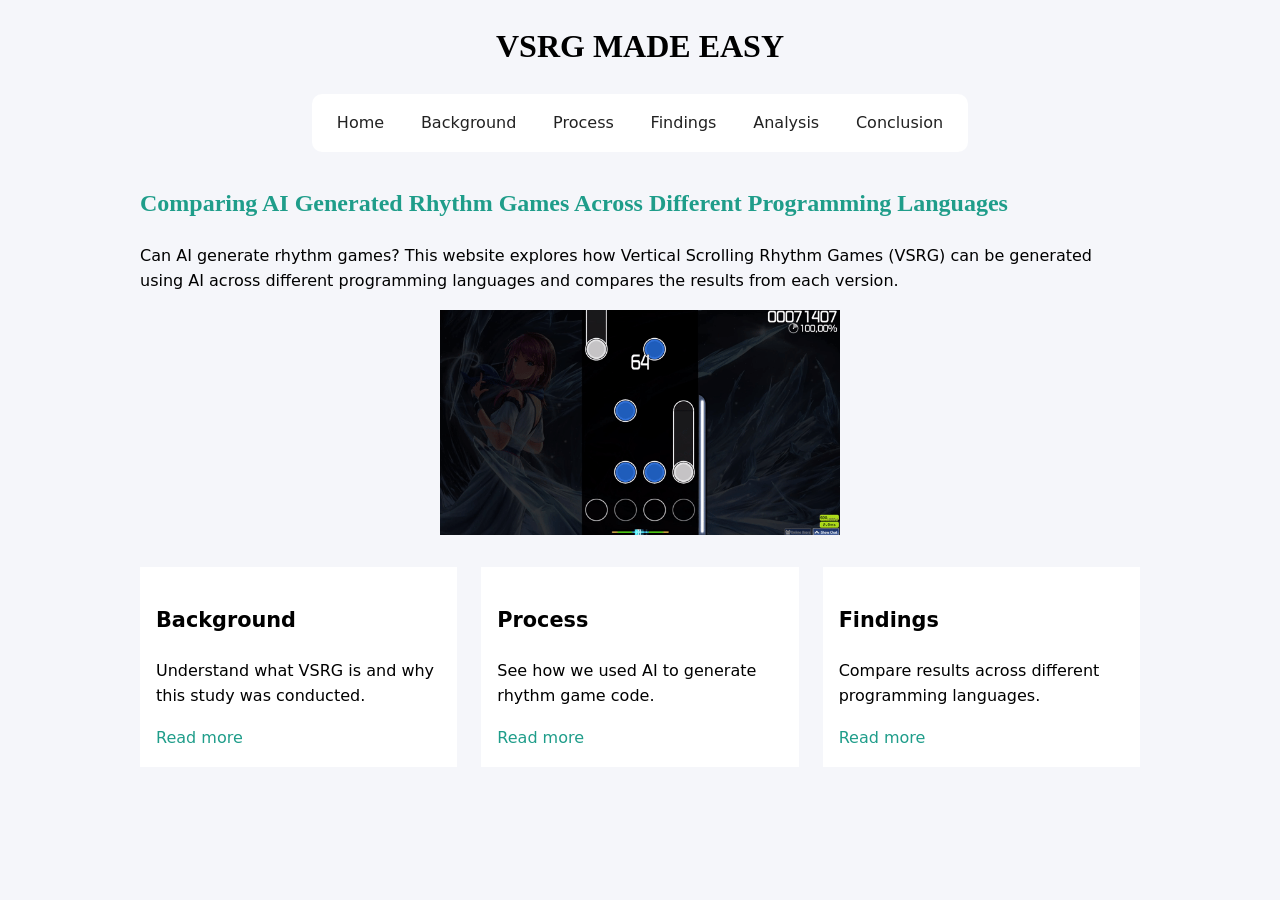
<file: index.html>
<!DOCTYPE html>
<html>

<head>
    <title>VSRG MADE EASY</title>
    <link rel="stylesheet" href="style.css">
</head>

<body>

    <h1>VSRG MADE EASY</h1>

    <nav>
        <a href="index.html">Home</a>
        <a href="page2.html">Background</a>
        <a href="page3.html">Process</a>
        <a href="page4.html">Findings</a>
        <a href="page5.html">Analysis</a>
        <a href="page6.html">Conclusion</a>
    </nav>

    <h2>Comparing AI Generated Rhythm Games Across Different Programming Languages</h2>
    <p>Can AI generate rhythm games? This website explores how Vertical Scrolling Rhythm Games (VSRG) can be generated using AI across different programming languages and compares the results from each version.</p>
    <img src="/img/osumania.gif" alt="Osu!mania Gameplay" class="center-image">
    
    <div class="container">
        <div class="card">
            <h3>Background</h3>
            <p>Understand what VSRG is and why this study was conducted.</p>
            <a href="page2.html">Read more</a>
        </div>

        <div class="card">
            <h3>Process</h3>
            <p>See how we used AI to generate rhythm game code.</p>
            <a href="page3.html">Read more</a>
        </div>

        <div class="card">
            <h3>Findings</h3>
            <p>Compare results across different programming languages.</p>
            <a href="page4.html">Read more</a>
        </div>

    </div>   

</body>

</html>
</file>
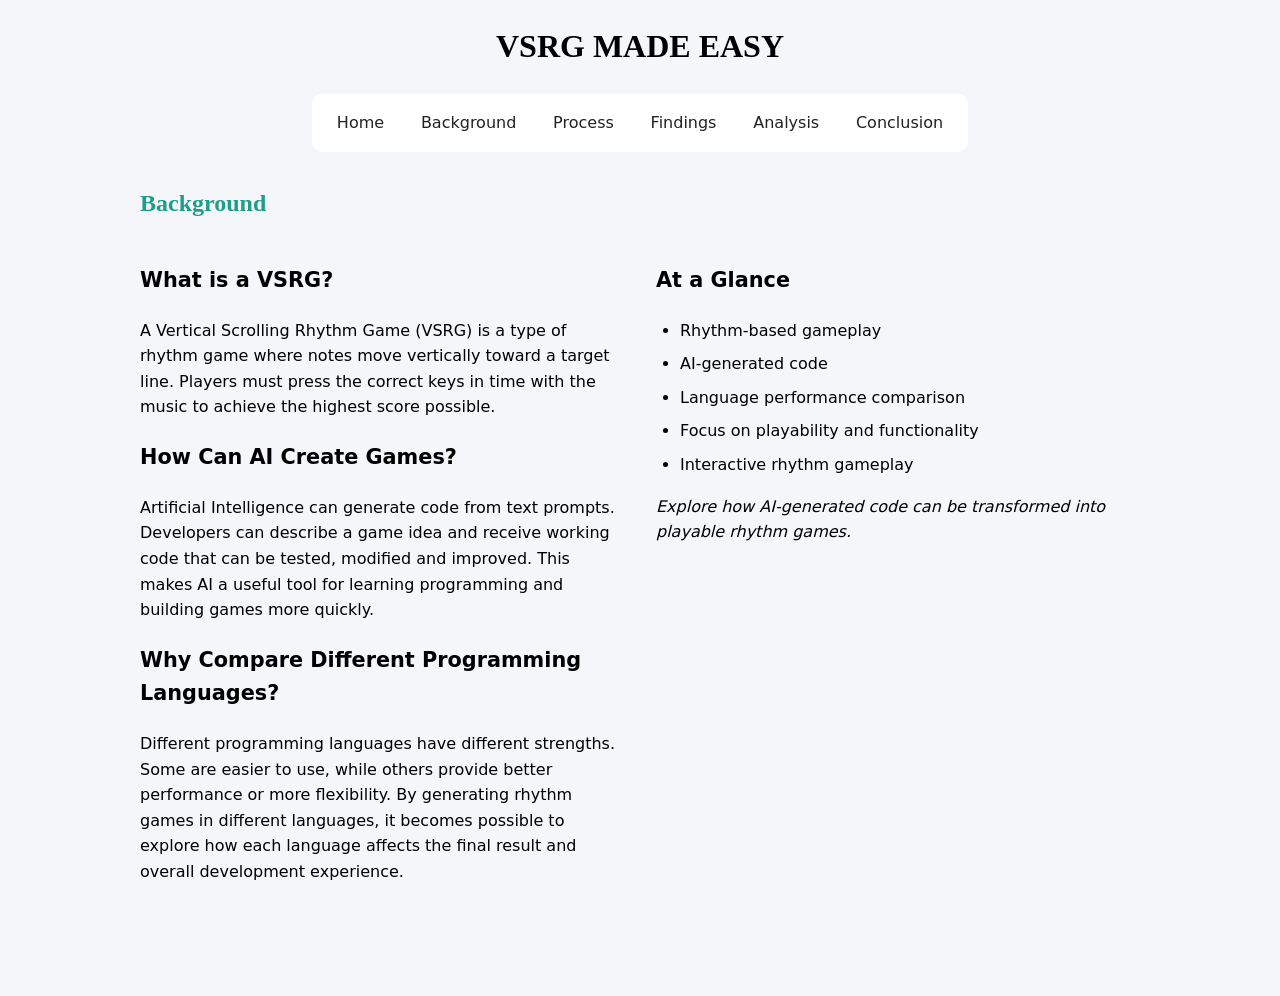
<file: page2.html>
<!DOCTYPE html>
<html>

<head>
    <title>Background</title>
    <link rel="stylesheet" href="style.css">
</head>

<body>

    <h1>VSRG MADE EASY</h1>

    <nav>
        <a href="index.html">Home</a>
        <a href="page2.html">Background</a>
        <a href="page3.html">Process</a>
        <a href="page4.html">Findings</a>
        <a href="page5.html">Analysis</a>
        <a href="page6.html">Conclusion</a>
    </nav>

    <h2>Background</h2>

    <div class="two-column">
        
        <div class="left">

            <h3>What is a VSRG?</h3>
            <p>A Vertical Scrolling Rhythm Game (VSRG) is a type of rhythm game where notes move vertically toward a target line. 
                Players must press the correct keys in time with the music to achieve the highest score possible.
            </p>

            <h3>How Can AI Create Games?</h3>
            <p>Artificial Intelligence can generate code from text prompts. 
                Developers can describe a game idea and receive working code that can be tested, modified and improved. 
                This makes AI a useful tool for learning programming and building games more quickly.
            </p>

            <h3>Why Compare Different Programming Languages?</h3>
            <p>Different programming languages have different strengths. 
                Some are easier to use, while others provide better performance or more flexibility. 
                By generating rhythm games in different languages, 
                it becomes possible to explore how each language affects the final result and overall development experience.
            </p>

        </div>

        <div class="right">
            <h3>At a Glance</h3>

            <ul>
                <li>Rhythm-based gameplay</li>
                <li>AI-generated code</li>
                <li>Language performance comparison</li>
                <li>Focus on playability and functionality</li>
                <li>Interactive rhythm gameplay</li>
            </ul>

            <p><em>Explore how AI-generated code can be transformed into playable rhythm games.</em></p>

        </div>
    </div>

</body>        
</html>
</file>
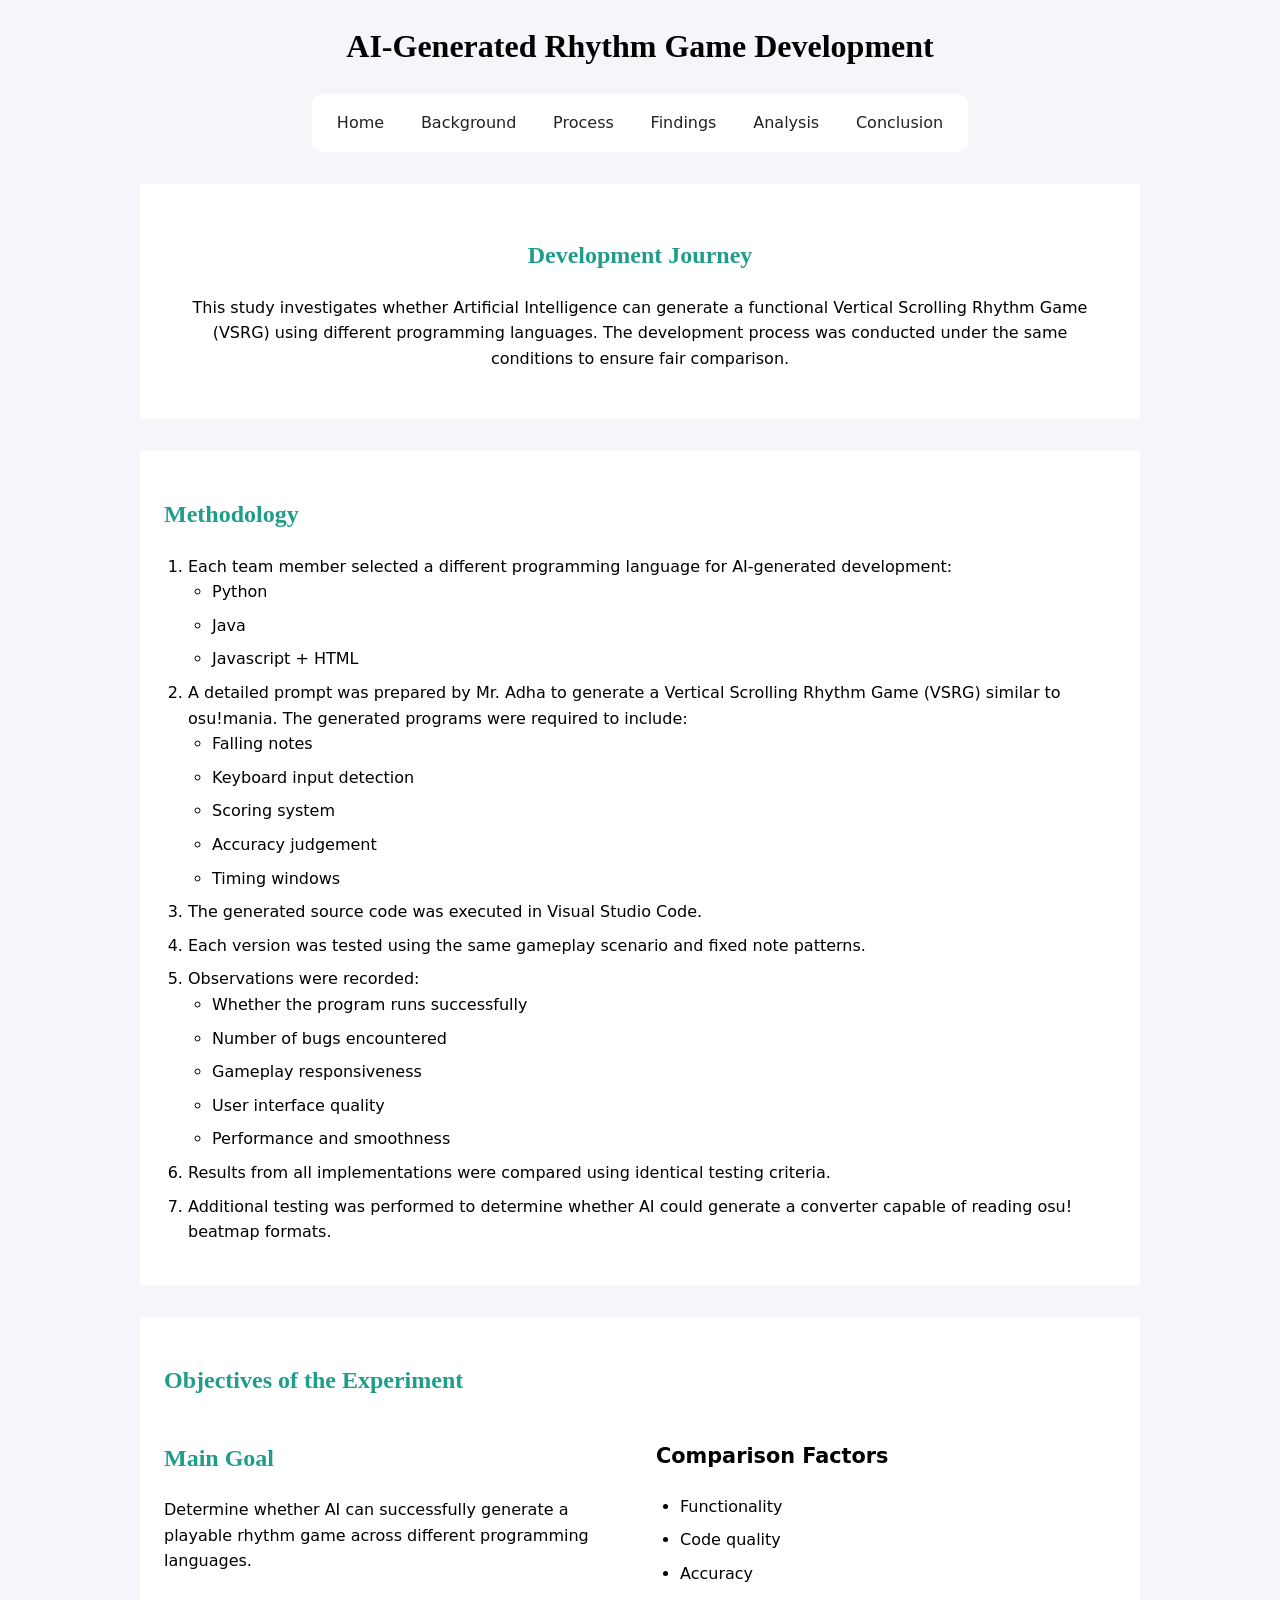
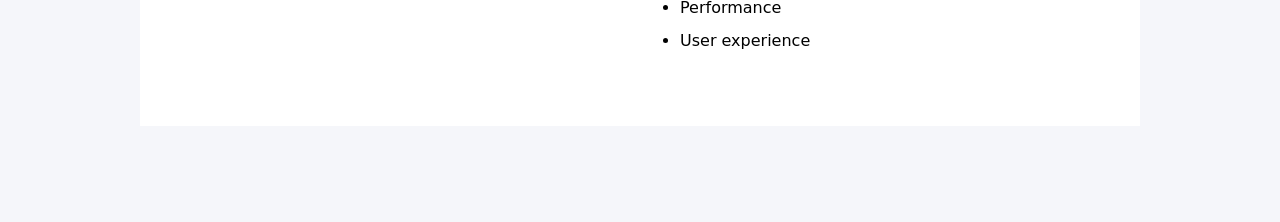
<file: page3.html>
<!DOCTYPE html>
<html lang="en">

<head>
    
    <title>Development Journey</title>
    <link rel="stylesheet" href="style.css">
</head>

<body>

    <header>
        <h1>AI-Generated Rhythm Game Development</h1>

        <nav>
            <a href="index.html">Home</a>
            <a href="page2.html">Background</a>
            <a href="page3.html">Process</a>
            <a href="page4.html">Findings</a>
            <a href="page5.html">Analysis</a>
            <a href="page6.html">Conclusion</a>
        </nav>

    </header>

<section class="hero">
     <h2>Development Journey</h2>
     <p>
        This study investigates whether Artificial Intelligence can generate
        a functional Vertical Scrolling Rhythm Game (VSRG) using different
        programming languages. The development process was conducted under
        the same conditions to ensure fair comparison.
     </p>
     </section>

     <section class="content-box">
        <h2>Methodology</h2>
        <ol class="method-list">
             <li>
                 Each team member selected a different programming language
                 for AI-generated development:
                 <ul>
                    <li>Python</li>
                    <li>Java</li>
                    <li>Javascript + HTML </li>
                </ul>
            </li>
            <li>
                A detailed prompt was prepared by Mr. Adha to generate a Vertical
                Scrolling Rhythm Game (VSRG) similar to osu!mania.
The generated programs were required to include:
<ul>
    <li>Falling notes</li>
    <li>Keyboard input detection</li>
    <li>Scoring system</li>
    <li>Accuracy judgement</li>
    <li>Timing windows</li>
</ul>
</li>

<li>
    The generated source code was executed in Visual Studio Code.
</li>

<li>
    Each version was tested using the same gameplay scenario
    and fixed note patterns.
</li>

<li>
    Observations were recorded:
    <ul>
        <li>Whether the program runs successfully</li>
        <li>Number of bugs encountered</li>
        <li>Gameplay responsiveness</li>
        <li>User interface quality</li>
        <li>Performance and smoothness</li>
    </ul>
</li>
<li>
    Results from all implementations were compared
    using identical testing criteria.
</li>

<li>
    Additional testing was performed to determine
    whether AI could generate a converter capable
    of reading osu! beatmap formats.
</li>

</ol>
</section>

<section class="content-box">
    <h2>Objectives of the Experiment</h2>

    <div class="two-column">

        <div>
            <h2>Main Goal</h2>
            <p>
                Determine whether AI can successfully generate a
                playable rhythm game across different programming
                languages.
            </p>
        </div>

        <div>
            <h3>Comparison Factors</h3>
            <ul>
                <li>Functionality</li>
                <li>Code quality</li>
                <li>Accuracy</li>
                <li>Performance</li>
                <li>User experience</li>
            </ul>
        </div>

    </div>
    
</section>

</body>

</html>
</file>
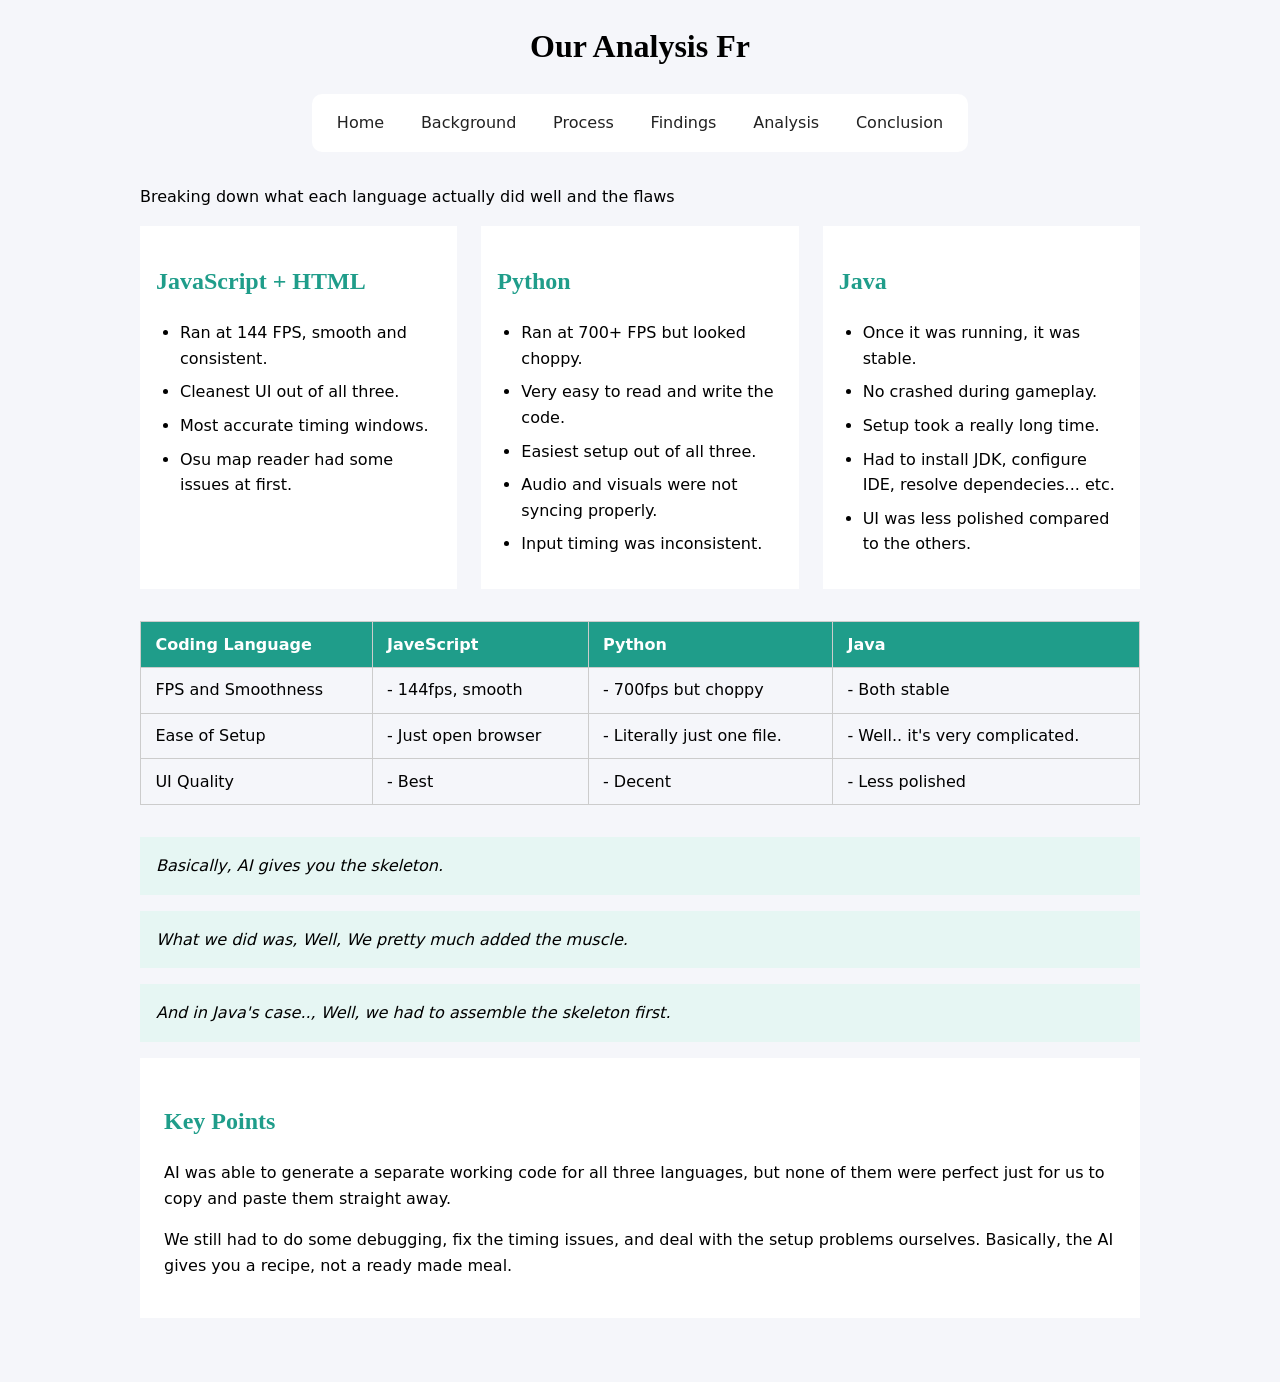
<file: page5.html>
<!DOCTYPE html>
<html lang="en">

<head>
    <meta charset="UTF-8">
    <meta name="viewport" content="width=device-width, initial-scale=1.0">
    <title>Analysis - VSRG Made Easy</title>
    <link rel="stylesheet" href="style.css">
</head>

<body>

    <h1>Our Analysis Fr</h1>

    <nav>
        <a href="index.html">Home</a>
        <a href="page2.html">Background</a>
        <a href="page3.html">Process</a>
        <a href="page4.html">Findings</a>
        <a href="page5.html">Analysis</a>
        <a href="page6.html">Conclusion</a>
    </nav>

    <p>Breaking down what each language actually did well and the flaws</p>

    <div class="container"> 
        <div class="card">
            <h2>JavaScript + HTML</h2>
            <ul>
                <li>Ran at 144 FPS, smooth and consistent.</li>
                <li>Cleanest UI out of all three.</li>
                <li>Most accurate timing windows.</li>
                <li>Osu map reader had some issues at first.</li>
            </ul>
        </div>

        <div class="card">
            <h2>Python</h2>
            <ul>
                <li>Ran at 700+ FPS but looked choppy.</li>
                <li>Very easy to read and write the code.</li>
                <li>Easiest setup out of all three.</li>
                <li>Audio and visuals were not syncing properly.</li>
                <li>Input timing was inconsistent.</li>
            </ul>
        </div>

        <div class="card">
            <h2>Java</h2>
            <ul>
                <li>Once it was running, it was stable.</li>
                <li>No crashed during gameplay.</li>
                <li>Setup took a really long time.</li>
                <li>Had to install JDK, configure IDE, resolve dependecies... etc.</li>
                <li>UI was less polished compared to the others.</li>
            </ul>
        </div>
    </div>

    <table>
        <tr>
            <th>Coding Language</th>
            <th>JaveScript</th>
            <th>Python</th>
            <th>Java</th>
        </tr>
        <tr>
            <td>FPS and Smoothness</td>
            <td>- 144fps, smooth</td>
            <td>- 700fps but choppy</td>
            <td>- Both stable</td>
        </tr>
        <tr>
            <td>Ease of Setup</td>
            <td>- Just open browser</td>
            <td>- Literally just one file.</td>
            <td>- Well.. it's very complicated.</td>
        </tr>
        <tr>
            <td>UI Quality</td>
            <td>- Best</td>
            <td>- Decent</td>
            <td>- Less polished</td>
        </tr>
    </table>

    <div class="quote">
        Basically, AI gives you the skeleton.
    </div>

    <div class="quote">
        What we did was, Well, We pretty much added the muscle.
    </div>

    <div class="quote">
        And in Java's case.., Well, we had to assemble the skeleton first.
    </div>

    <div class="takeaway">
        <h2>Key Points</h2>
        <p>AI was able to generate a separate working code for all three languages, but none of them were perfect just for us to copy and paste them straight away.</p>
        <p>We still had to do some debugging, fix the timing issues, and deal with the setup problems ourselves. Basically, the AI gives you a recipe, not a ready made meal.</p>
    </div>

</body>
</html>
</file>
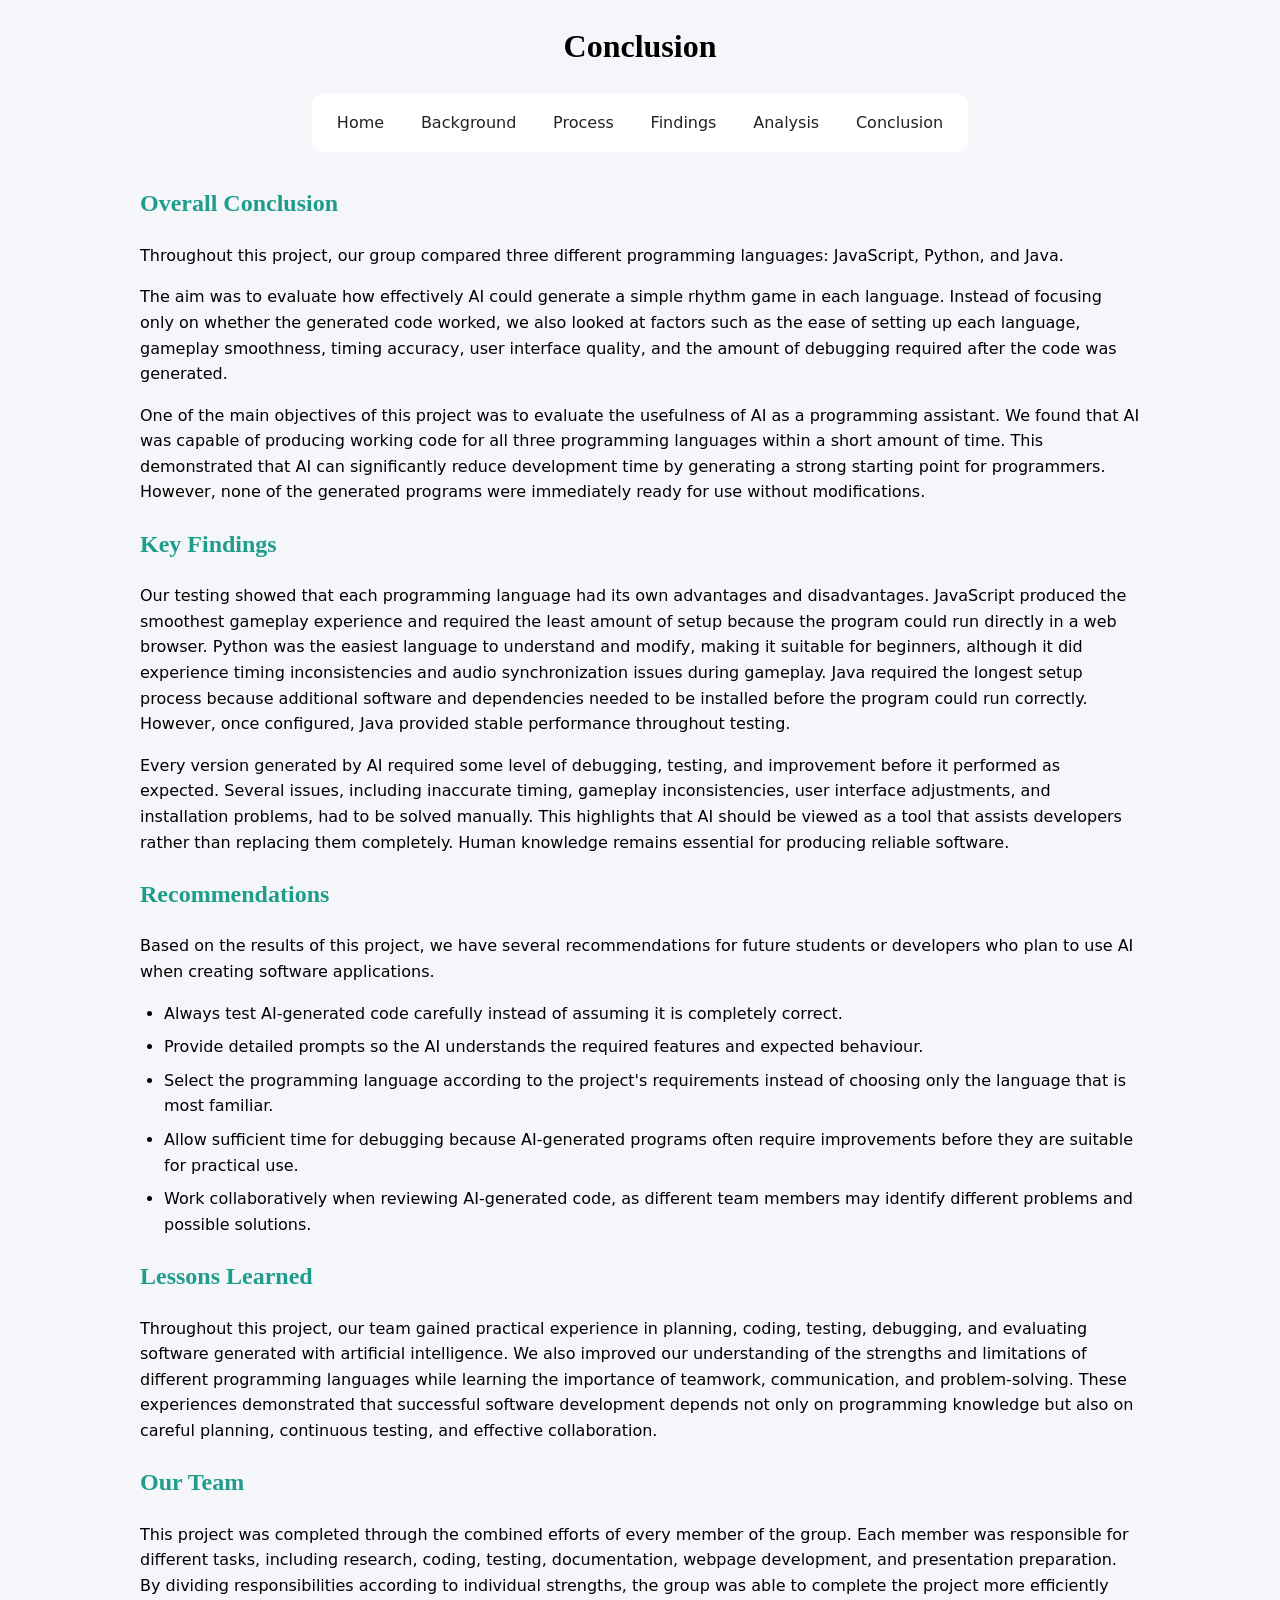
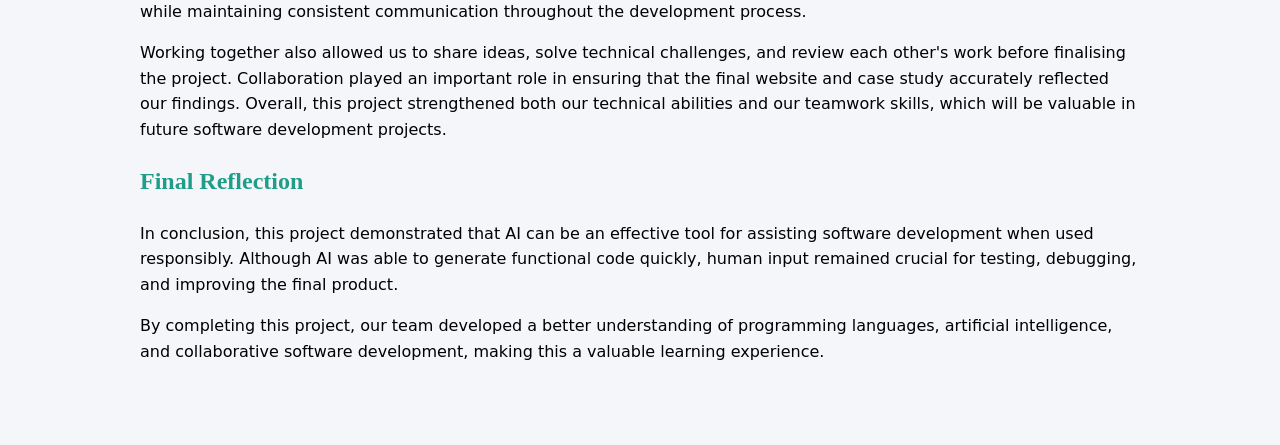
<file: page6.html>
<!DOCTYPE html>

<html lang="en">

<head>
    <meta charset="UTF-8">
    <meta name="viewport" content="width=device-width, initial-scale=1.0">
    <title>Conclusion - VSRG Made Easy</title>
    <link rel="stylesheet" href="style.css">
</head>

<body>

<h1>Conclusion</h1>

<nav>
    <a href="index.html">Home</a>
    <a href="page2.html">Background</a>
    <a href="page3.html">Process</a>
    <a href="page4.html">Findings</a>
    <a href="page5.html">Analysis</a>
    <a href="page6.html">Conclusion</a>
</nav>

<h2>Overall Conclusion</h2>

<p>
Throughout this project, our group compared three different programming languages: JavaScript, Python, and Java.
</p>

<p>
  The aim was to evaluate how effectively AI could generate a simple rhythm game in each language. Instead of focusing only on whether the generated code worked, we also looked at factors such as the ease of setting up each language, gameplay smoothness, timing accuracy, user interface quality, and the amount of debugging required after the code was generated.
</p>

<p>
One of the main objectives of this project was to evaluate the usefulness of AI as a programming assistant. We found that AI was capable of producing working code for all three programming languages within a short amount of time. This demonstrated that AI can significantly reduce development time by generating a strong starting point for programmers. However, none of the generated programs were immediately ready for use without modifications.
</p>

<h2>Key Findings</h2>
<p>
  Our testing showed that each programming language had its own advantages and disadvantages. JavaScript produced the smoothest gameplay experience and required the least amount of setup because the program could run directly in a web browser. Python was the easiest language to understand and modify, making it suitable for beginners, although it did experience timing inconsistencies and audio synchronization issues during gameplay. Java required the longest setup process because additional software and dependencies needed to be installed before the program could run correctly. However, once configured, Java provided stable performance throughout testing.
</p>

<p>
Every version generated by AI required some level of debugging, testing, and improvement before it performed as expected. Several issues, including inaccurate timing, gameplay inconsistencies, user interface adjustments, and installation problems, had to be solved manually. This highlights that AI should be viewed as a tool that assists developers rather than replacing them completely. Human knowledge remains essential for producing reliable software.
</p>

<h2>Recommendations</h2>

<p>
Based on the results of this project, we have several recommendations for future students or developers who plan to use AI when creating software applications.
</p>

<ul>
    <li>Always test AI-generated code carefully instead of assuming it is completely correct.</li>
    <li>Provide detailed prompts so the AI understands the required features and expected behaviour.</li>
    <li>Select the programming language according to the project's requirements instead of choosing only the language that is most familiar.</li>
    <li>Allow sufficient time for debugging because AI-generated programs often require improvements before they are suitable for practical use.</li>
    <li>Work collaboratively when reviewing AI-generated code, as different team members may identify different problems and possible solutions.</li>
</ul>

<h2>Lessons Learned</h2>

<p>
Throughout this project, our team gained practical experience in planning, coding, testing, debugging, and evaluating software generated with artificial intelligence. We also improved our understanding of the strengths and limitations of different programming languages while learning the importance of teamwork, communication, and problem-solving. These experiences demonstrated that successful software development depends not only on programming knowledge but also on careful planning, continuous testing, and effective collaboration.
</p>

<h2>Our Team</h2>

<p>
This project was completed through the combined efforts of every member of the group. Each member was responsible for different tasks, including research, coding, testing, documentation, webpage development, and presentation preparation. By dividing responsibilities according to individual strengths, the group was able to complete the project more efficiently while maintaining consistent communication throughout the development process.
</p>

<p>
Working together also allowed us to share ideas, solve technical challenges, and review each other's work before finalising the project. Collaboration played an important role in ensuring that the final website and case study accurately reflected our findings. Overall, this project strengthened both our technical abilities and our teamwork skills, which will be valuable in future software development projects.
</p>

<h2>Final Reflection</h2>

<p>
  In conclusion, this project demonstrated that AI can be an effective tool for assisting software development when used responsibly. Although AI was able to generate functional code quickly, human input remained crucial for testing, debugging, and improving the final product.
</p>

<p>
   By completing this project, our team developed a better understanding of programming languages, artificial intelligence, and collaborative software development, making this a valuable learning experience.
</p>

</body>
</html>
</file>
<file: style.css>
* {
  box-sizing: border-box;
}

body {
  font-family: system-ui, -apple-system, BlinkMacSystemFont, 'Segoe UI', Roboto, sans-serif;
  color: #000000;
  background-color: #f5f6fa;
  width: 90%;
  max-width: 1000px;
  margin: 0 auto;
  padding-bottom: 4rem;
  line-height: 1.6;
}


h1 {
  font-family: Georgia, 'Times New Roman', Times, serif;
  text-align: center;
  font-size: 2rem;
}

h2 {
  font-family: Georgia, 'Times New Roman', Times, serif;
  font-size: 1.5rem;
  color: #1f9d8a;
}

h3 {
  font-size: 1.3rem;
}

p {
  margin-bottom: 1rem;
}

a {
  color: #1f9d8a;
  text-decoration: none;
  transition: 0.2s;
}

a:hover {
  color: #ff6f59;
  text-decoration: underline;
}

ul, ol {
  padding-left: 1.5rem;
}

li {
  margin-bottom: 0.5rem;
}

nav {
  display: flex;
  justify-content: center;
  flex-wrap: wrap;
  gap: 0.5rem;
  background-color: white;
  border-radius: 10px;
  padding: 10px;
  width: fit-content;
  margin: 0 auto 2rem;
}

nav a {
  color: #222222;
  padding: 0.4rem 0.9rem;
  border-radius: 6px;
  transition: 0.2s;
}

nav a:hover {
  background-color: #e6f6f3;
  color: #1f9d8a;
  text-decoration: none;
}

.hero {
  text-align: center;
  background-color: white;
  padding: 2rem;
  margin-bottom: 2rem;
}

.content-box {
  background-color: white;
  padding: 1.5rem;
  margin-bottom: 2rem;
}

.two-column {
  display: flex;
  gap: 2rem;
  margin-bottom: 2rem;
}

.two-column > div {
  flex: 1;
}

.container {
  display: flex;
  flex-wrap: wrap;
  gap: 1.5rem;
  margin-bottom: 2rem;
}

.card {
  flex: 1;
  min-width: 200px;
  background-color: white;
  padding: 1rem;
  transition: 0.2s;
}

.card:hover {
  background-color: #f1f1f1;
}

table {
  width: 100%;
  border-collapse: collapse;
  margin-bottom: 2rem;
}

th, td {
  border: 1px solid #cccccc;
  padding: 0.6rem 0.9rem;
  text-align: left;
}

th {
  background-color: #1f9d8a;
  color: white;
}

tr:hover {
  background-color: #e6f6f3;
}

.video-section {
  display: flex;
  flex-direction: column;
  align-items: center;
  gap: 1rem;
}

video {
  max-width: 100%;
}

.quote {
  background-color: #e6f6f3;
  padding: 1rem;
  margin-bottom: 1rem;
  font-style: italic;
}

.takeaway {
  background-color: white;
  padding: 1.5rem;
  margin-top: 1rem;
}

img {
  margin-bottom: 2rem;
}

.center-image {
  display: block;
  margin: 0 auto 2rem;
  max-width: 400px;
  width: 100%;
}

@media (max-width: 700px) {
  .two-column,
  .container {
    flex-direction: column;
  }
}
</file>
